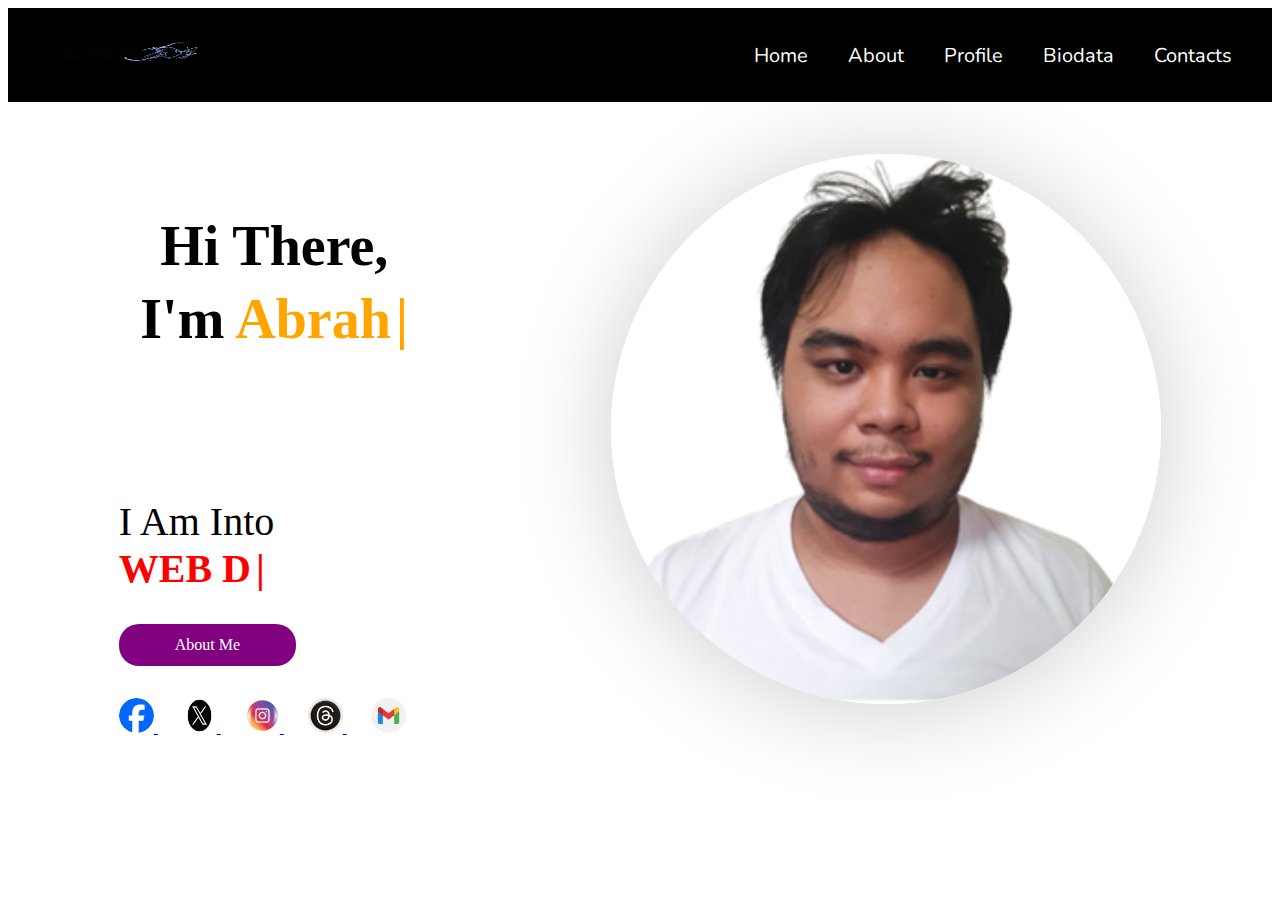
<file: IPT1_DAIGO/html/index.html>
<!DOCTYPE html>
    <html lang="en">
    <head>
        <meta charset="UTF-8">
        <meta name="viewport" content="width=device-width, initial-scale=1.0">
        <title>Portfolio</title>
        <link rel="icon" href="../Images/Crazy.png" type="image/png">
        <link rel="stylesheet" href="../style/style.css">
    </head>
    <body>

        <header>
            <div>
                <a href="../html/index.html"><img src="../Images/Crazy.png" alt="Logo"></a>
            </div>
            <nav>
                <a href="index.html">Home</a>
                <a href="../html/About.html">About</a>
                <a href="../html/Profile.html">Profile</a>
                <a href="../html/Biodata.html">Biodata</a>
                <a href="../html/Contacts.html">Contacts</a>
            </nav>
        </header>

        <main>
            <div class="content">
                <h1>Hi There, <br> I'm <span id="name-typing" class="name"></span></h1>
                <p>I Am Into <span id="highlight-typing" class="highlight"></span></p>                
                <a href="html/About.html" class="btn">About Me</a>
                <div class="social-icons">
                    <a href="https://www.facebook.com/profile.php?id=100011552898927">
                        <img src="../Images/fac.png" alt="Facebook">
                    </a>
                    <a href="https://x.com/aaaaadaigo">
                        <img src="../Images/x.png" alt="Twitter">
                    </a>
                    <a href="https://www.instagram.com/aaaaadaigo/">
                        <img src="../Images/ins1.png" alt="Instagram">
                    </a>
                    <a href="https://www.threads.net/@aaaaadaigo">
                        <img src="../Images/thre.png" alt="Threads">
                    </a>
                    <a href="https://mail.google.com/mail/u/0/#inbox">
                        <img src="../Images/gmail.png" alt="Gmail">
                    </a>
                </div>
                
            </div>
            <div class="avatar">
                <div class="avatar-container">
                    <img src="../Images/2x2.png" alt="Front" class="avatar-front">
                    <img src="../Images/2x2.1.png" alt="Back" class="avatar-back">
                </div>
            </div>
            
        </main>
        <script src="../script/script.js"></script>

    </body>
    </html>
</file>
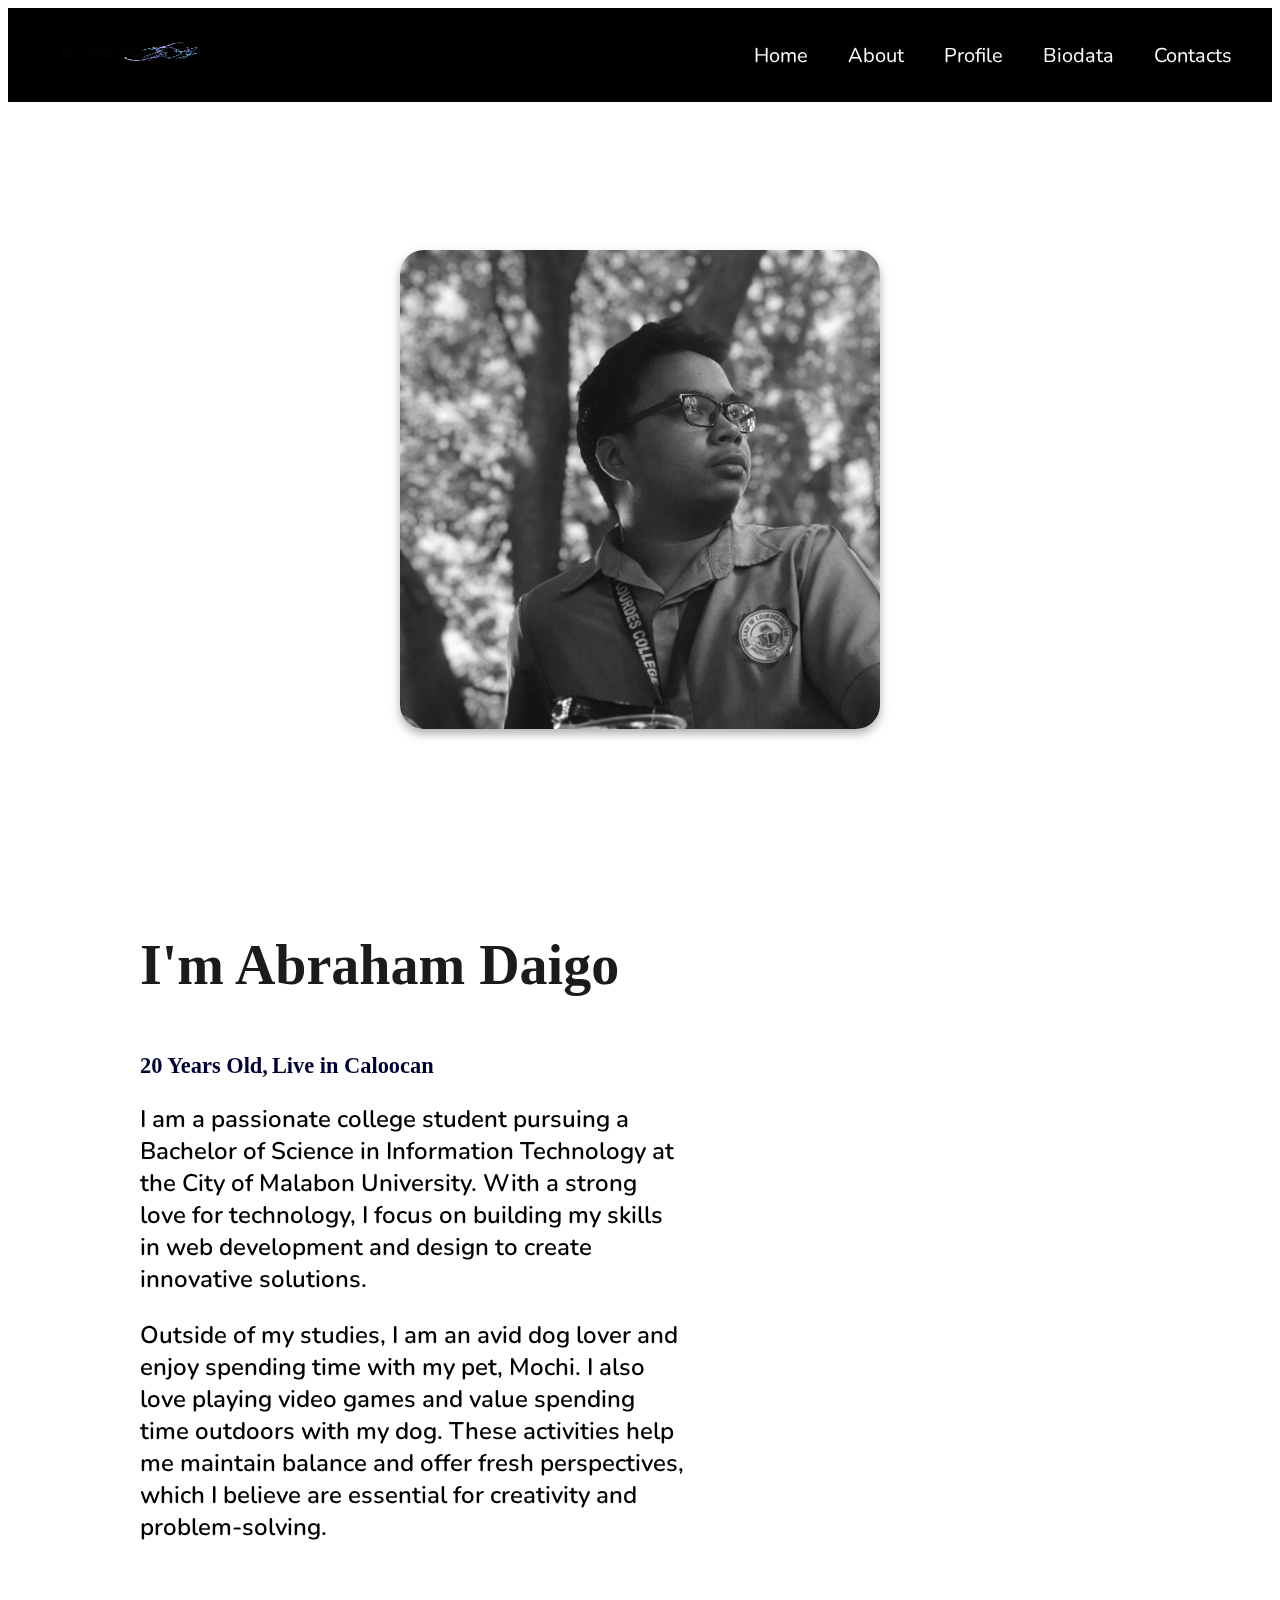
<file: IPT1_DAIGO/html/About.html>
<!DOCTYPE html>
<html lang="en">
<head>
    <meta charset="UTF-8">
    <meta name="viewport" content="width=device-width, initial-scale=1.0">
    <title>Portfolio</title>
    <link rel="icon" href="../Image/Crazy.png" type="image/png">
    <link rel="stylesheet" href="../style/style.css">
</head>
<body>

    <header>
        <div>
            <a href="../htmlindex.html"><img src="../Images/Crazy.png" alt="Logo"></a>
        </div>
        <nav>
            <a href="../html/index.html">Home</a>
            <a href="About.html">About</a>
            <a href="../html/Profile.html">Profile</a>
            <a href="../html/Biodata.html">Biodata</a>
            <a href="../html/Contacts.html">Contacts</a>
        </nav>
    </header>

    <main>
       
    <section class="about" id="about">
    
    
    <div class="row">

    <div class="image">
        <img draggable="false" class="tilt" src="../Images/ProfilePic.png" alt="">
    </div>
    <div class="content">
        <h3>I'm Abraham Daigo</h3>
        <span class="tag">20 Years Old,</span>
        <span class="tag">Live in Caloocan</span>
        
        
        <p>I am a passionate college student pursuing a Bachelor of Science 
            in Information Technology at the City of Malabon University. 
            With a strong love for technology, I focus on building my skills 
            in web development and design to create innovative solutions.
        </p>
        <p>Outside of my studies, I am an avid dog lover and enjoy spending 
            time with my pet, Mochi. I also love playing video games and value 
            spending time outdoors with my dog. These activities help me maintain 
            balance and offer fresh perspectives, which I believe are essential for 
            creativity and problem-solving.
        </p>

    </div>
    </div>
    </section>
    </main>
    
    <script src="../script/script.js"></script>

</body>
</html>
</file>
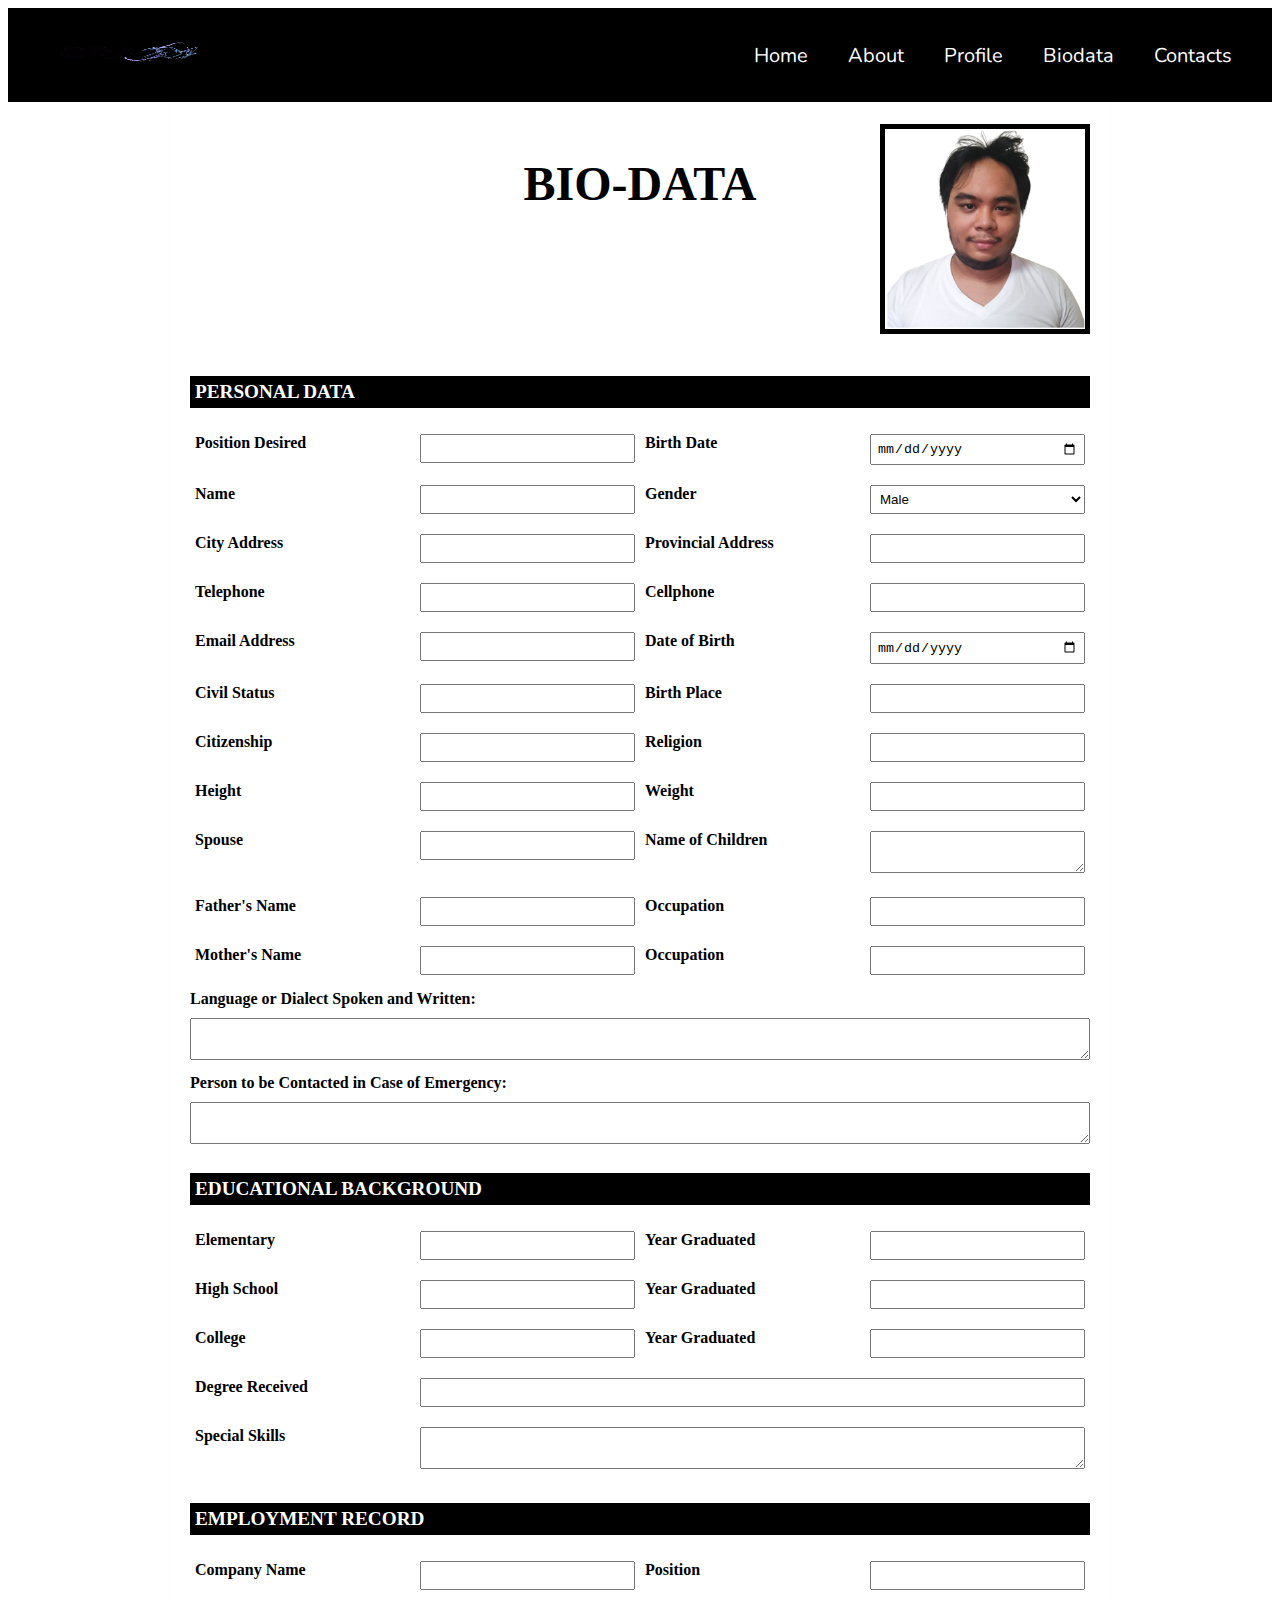
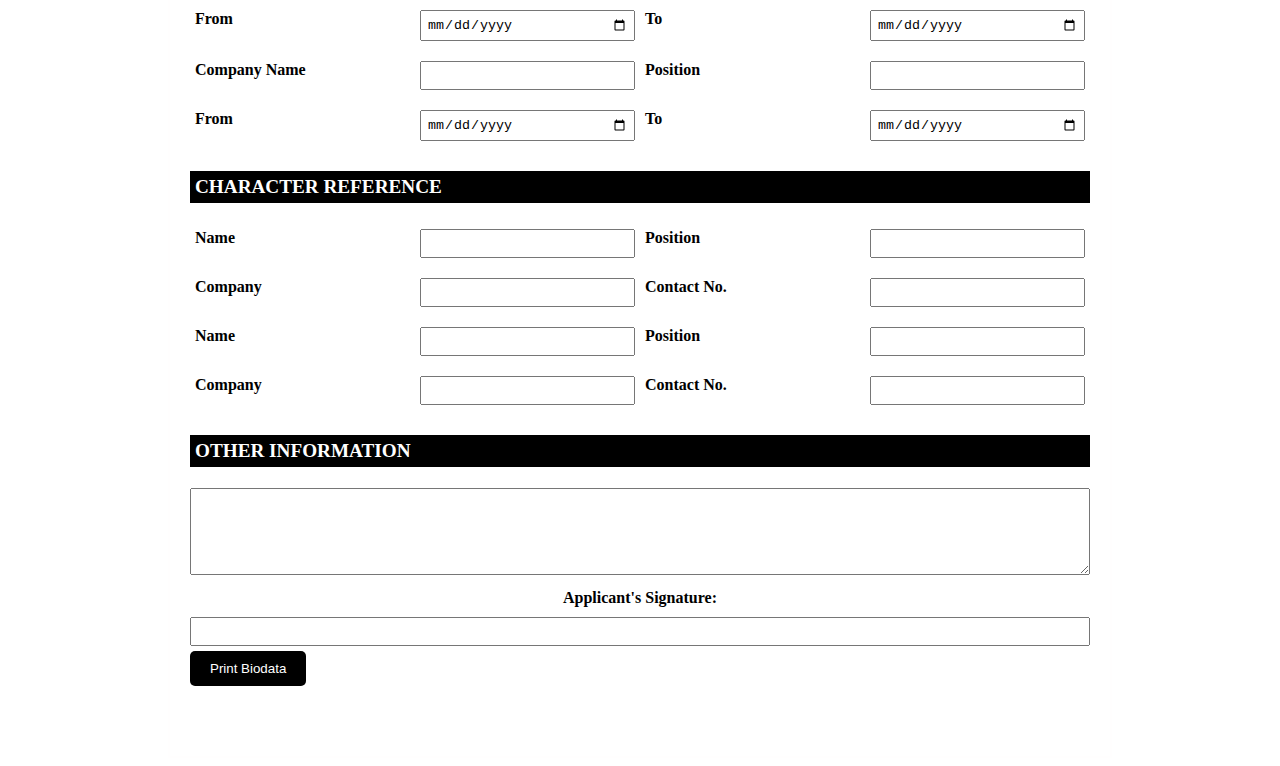
<file: IPT1_DAIGO/html/Biodata.html>
<!DOCTYPE html>
<html lang="en">

<head>
    <meta charset="UTF-8">
    <meta name="viewport" content="width=device-width, initial-scale=1.0">
    <title>Biodata Form</title>
    <link rel="icon" href="../Images/Crazy.png" type="image/png">
    <link rel="stylesheet" href="../style/style.css">
    <script src="../script/script.js"></script>
</head>

<body>

    <header>
        <div>
            <a href="../html/index.html"><img src="../Images/Crazy.png" alt="Logo"></a>
        </div>
        <nav>
            <a href="../html/index.html">Home</a>
            <a href="../html/About.html">About</a>
            <a href="../html/Profile.html">Profile</a>
            <a href="../Biodata.html">Biodata</a>
            <a href="../html/Contacts.html">Contacts</a>
        </nav>
    </header>

    <div class="container">
        <h1>BIO-DATA</h1>

        <div class="image-box">
              <img src="../Images/2x2.png" alt="Your Image">
        </div>

        <h2>PERSONAL DATA</h2>
        <table>
            <tr>
                <td><h4>Position Desired</h4></td>
                <td><input type="text" name="position-desired"></td>
                <td><h4>Birth Date</h4></td>
                <td><input type="date" name="date"></td>
            </tr>
            <tr>
                <td><h4>Name</h4></td>
                <td><input type="text" name="name"></td>
                <td><h4>Gender</h4></td>
                <td>
                    <select name="gender">
                        <option value="male">Male</option>
                        <option value="female">Female</option>
                        <option value="other">Other</option>
                    </select>
                </td>
            </tr>
            <tr>
                <td><h4>City Address</h4></td>
                <td><input type="text" name="city-address"></td>
                <td><h4>Provincial Address</h4></td>
                <td><input type="text" name="provincial-address"></td>
            </tr>
            <tr>
                <td><h4>Telephone</h4></td>
                <td><input type="tel" name="telephone"></td>
                <td><h4>Cellphone</h4></td>
                <td><input type="tel" name="cellphone"></td>
            </tr>
            <tr>
                <td><h4>Email Address</h4></td>
                <td><input type="email" name="email"></td>
                <td><h4>Date of Birth</h4></td>
                <td><input type="date" name="birth-date"></td>
            </tr>
            <tr>
                <td><h4>Civil Status</h4></td>
                <td><input type="text" name="civil-status"></td>
                <td><h4>Birth Place</h4></td>
                <td><input type="text" name="birth-place"></td>
            </tr>
            <tr>
                <td><h4>Citizenship</h4></td>
                <td><input type="text" name="citizenship"></td>
                <td><h4>Religion</h4></td>
                <td><input type="text" name="religion"></td>
            </tr>
            <tr>
                <td><h4>Height</h4></td>
                <td><input type="text" name="height"></td>
                <td><h4>Weight</h4></td>
                <td><input type="text" name="weight"></td>
            </tr>
            <tr>
                <td><h4>Spouse</h4></td>
                <td><input type="text" name="spouse"></td>
                <td><h4>Name of Children</h4></td>
                <td><textarea name="children"></textarea></td>
            </tr>
            <tr>
                <td><h4>Father's Name</h4></td>
                <td><input type="text" name="father-name"></td>
                <td><h4>Occupation</h4></td>
                <td><input type="text" name="father-occupation"></td>
            </tr>
            <tr>
                <td><h4>Mother's Name</h4></td>
                <td><input type="text" name="mother-name"></td>
                <td><h4>Occupation</h4></td>
                <td><input type="text" name="mother-occupation"></td>
            </tr>
        </table>

        <h4>Language or Dialect Spoken and Written:</h4>
        <textarea rows="2" name="language"></textarea>

        <h4>Person to be Contacted in Case of Emergency:</h4>
        <textarea rows="2" name="emergency-contact"></textarea>

        <h2>EDUCATIONAL BACKGROUND</h2>
        <table>
            <tr>
                <td><h4>Elementary</h4></td>
                <td><input type="text" name="elementary"></td>
                <td><h4>Year Graduated</h4></td>
                <td><input type="text" name="elementary-year"></td>
            </tr>
            <tr>
                <td><h4>High School</h4></td>
                <td><input type="text" name="high-school"></td>
                <td><h4>Year Graduated</h4></td>
                <td><input type="text" name="highschool-year"></td>
            </tr>
            <tr>
                <td><h4>College</h4></td>
                <td><input type="text" name="college"></td>
                <td><h4>Year Graduated</h4></td>
                <td><input type="text" name="college-year"></td>
            </tr>
            <tr>
                <td><h4>Degree Received</h4></td>
                <td colspan="3"><input type="text" name="degree"></td>
            </tr>
            <tr>
                <td><h4>Special Skills</h4></td>
                <td colspan="3"><textarea name="skills"></textarea></td>
            </tr>
        </table>

        <h2>EMPLOYMENT RECORD</h2>
        <table>
            <tr>
                <td><h4>Company Name</h4></td>
                <td><input type="text" name="company-name-1"></td>
                <td><h4>Position</h4></td>
                <td><input type="text" name="position-1"></td>
            </tr>
            <tr>
                <td><h4>From</h4></td>
                <td><input type="date" name="from-date-1"></td>
                <td><h4>To</h4></td>
                <td><input type="date" name="to-date-1"></td>
            </tr>
            <tr>
                <td><h4>Company Name</h4></td>
                <td><input type="text" name="company-name-2"></td>
                <td><h4>Position</h4></td>
                <td><input type="text" name="position-2"></td>
            </tr>
            <tr>
                <td><h4>From</h4></td>
                <td><input type="date" name="from-date-2"></td>
                <td><h4>To</h4></td>
                <td><input type="date" name="to-date-2"></td>
            </tr>
        </table>

        <h2>CHARACTER REFERENCE</h2>
        <table>
            <tr>
                <td><h4>Name</h4></td>
                <td><input type="text" name="reference-name-1"></td>
                <td><h4>Position</h4></td>
                <td><input type="text" name="reference-position-1"></td>
            </tr>
            <tr>
                <td><h4>Company</h4></td>
                <td><input type="text" name="reference-company-1"></td>
                <td><h4>Contact No.</h4></td>
                <td><input type="tel" name="reference-contact-1"></td>
            </tr>
            <tr>
                <td><h4>Name</h4></td>
                <td><input type="text" name="reference-name-2"></td>
                <td><h4>Position</h4></td>
                <td><input type="text" name="reference-position-2"></td>
            </tr>
            <tr>
                <td><h4>Company</h4></td>
                <td><input type="text" name="reference-company-2"></td>
                <td><h4>Contact No.</h4></td>
                <td><input type="tel" name="reference-contact-2"></td>
            </tr>
        </table>

        <h2>OTHER INFORMATION</h2>
        <textarea rows="5" name="other-information"></textarea>

        <div class="signature">
            <h4>Applicant's Signature:</h4>
            <input type="text" name="signature">
        </div>
        <button class="print-button" onclick="printBiodata()">
            Print Biodata
        </button>
    </div>
    <script src="../script/script.js"></script>
</body>

</html>
</file>
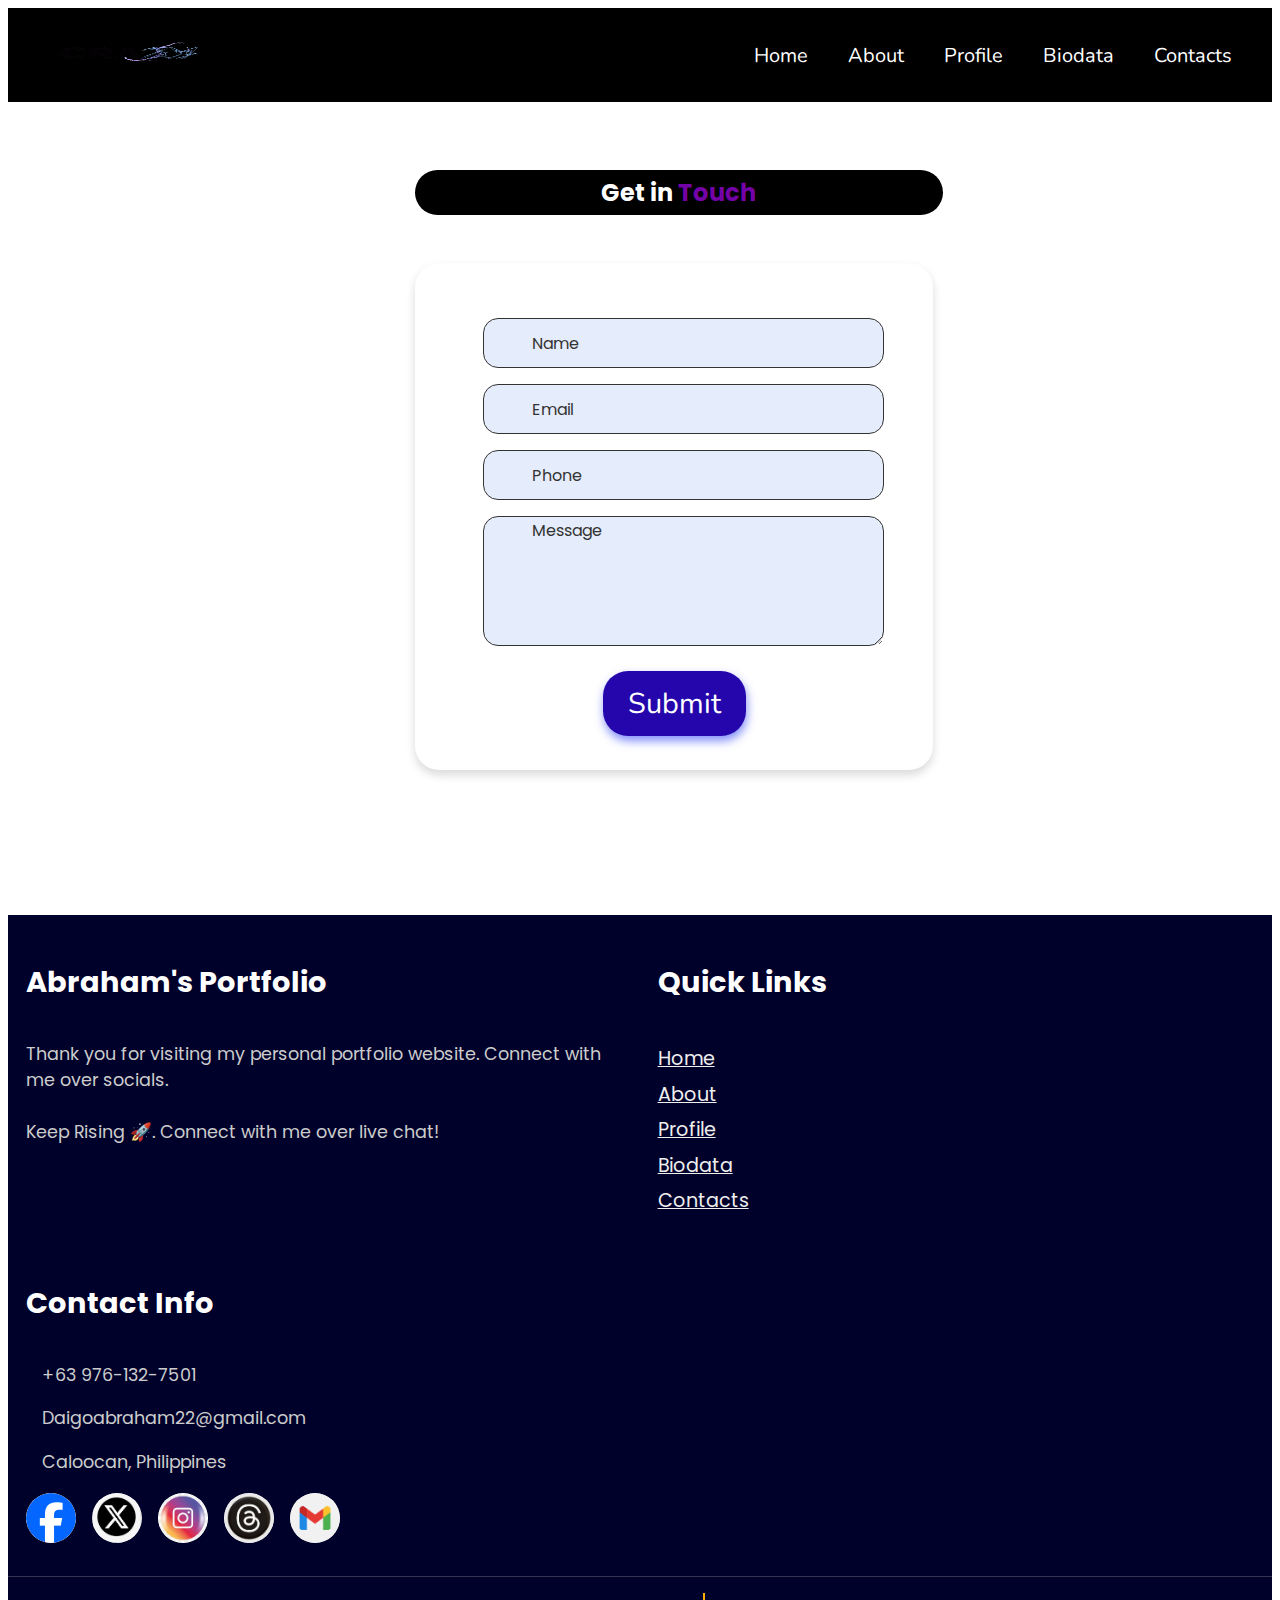
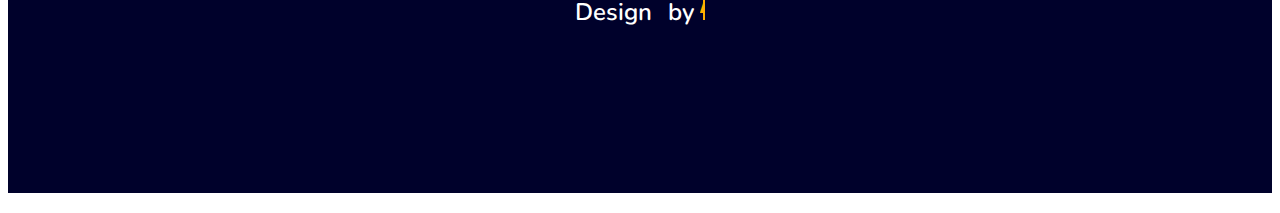
<file: IPT1_DAIGO/html/Contacts.html>
<!DOCTYPE html>
<html lang="en">
<head>
    <meta charset="UTF-8">
    <meta name="viewport" content="width=device-width, initial-scale=1.0">
    <title>Portfolio</title>
    <link rel="icon" href="Crazy.png" type="image/png">
    <link rel="stylesheet" href="../style/style.css">
</head>
<body>

    <header>
        <div>
            <a href="../html/index.html"><img src="../Images/Crazy.png" alt="Logo"></a>
        </div>
        <nav>
            <a href="../html/index.html">Home</a>
            <a href="../html/About.html">About</a>
            <a href="../html/Profile.html">Profile</a>
            <a href="../html/Biodata.html">Biodata</a>
            <a href="../Contacts.html">Contacts</a>
        </nav>
    </header>

    <main>

<section class="contact" id="contact">
  
    <h2 class="heading"><i class="fas fa-headset"></i> Get in <span>Touch</span></h2>
  
    <div class="container">
      <form id="contact-form">
        
        <div class="form-group">
          <div class="field">
            <input  type="text" name="name" placeholder="Name" required>
            <i class='fas fa-per'></i>
          </div>
          <div class="field">
            <input type="text" name="email" placeholder="Email" required>
            <i class='fas fa-envelope'></i>
          </div>
          <div class="field">
            <input type="text" name="phone" placeholder="Phone">
            <i class='fas fa-phone'></i>
          </div>
          <div class="message">
          <textarea placeholder="Message" name="message" required></textarea>
          <i class="fas fa-comment-dot"></i>
          </div>
          </div>
        <div class="button-area">
          <button type="submit">
            Submit <i class="fa fa-paper"></i></button>
        </div>
      </form>
    </div>
    </div>
  </section>

    </main>
    <script src="../script/script.js"></script>

    <section class="footer">

        <div class="box-container">
      
            <div class="box">
                <h3>Abraham's Portfolio</h3>
                <p>Thank you for visiting my personal portfolio website. Connect with me over socials. <br/> <br/> Keep Rising 🚀. Connect with me over live chat!</p>
            </div>
      
            <div class="box">
                <h3>Quick Links</h3>
                <a href="../html/index.html"><i class="fas fa-chevron-circle-right"></i> Home</a>
                <a href="../html/About.html"><i class="fas fa-chevron-circle-right"></i> About</a>
                <a href="../html/Profile.html"><i class="fas fa-chevron-circle-right"></i> Profile</a>
                <a href="../html/Biodata.html"><i class="fas fa-chevron-circle-right"></i> Biodata</a>
                <a href="../html/Contacts.html"><i class="fas fa-chevron-circle-right"></i> Contacts</a>
            </div>
      
            <div class="box">
                <h3>Contact Info</h3>
                <p> <i class="fas fa-phone"></i>+63 976-132-7501</p>
                <p> <i class="fas fa-envelope"></i>Daigoabraham22@gmail.com</p>
                <p> <i class="fas fa-map-marked-alt"></i>Caloocan, Philippines</p>
                <div class="share">
                    <a href="https://www.facebook.com/profile.php?id=100011552898927" class="fab fa-linkedin" aria-label="Facebook" target="_blank">
                        <img src="../Images/fac.png" alt="Facebook Logo" class="social-logo">
                    </a>
                    <a href="https://x.com/aaaaadaigo" class="fab fa-github" aria-label="GitHub" target="_blank">
                        <img src="../Images/x1.png" alt="Twitter Logo" class="social-logo">
                    </a>
                    <a href="https://www.instagram.com/aaaaadaigo/" class="fas fa-envelope" aria-label="Mail" target="_blank">
                        <img src="../Images/ins2.png" alt="Instagram Logo" class="social-logo">
                    </a>
                    <a href="https://www.threads.net/@aaaaadaigo" class="fab fa-twitter" aria-label="Twitter" target="_blank">
                        <img src="../Images/thre.png" alt="Threads Logo" class="social-logo">
                    </a>
                    <a href="https://mail.google.com/mail/u/0/#inbox" class="fab fa-telegram-plane" aria-label="Telegram" target="_blank">
                        <img src="../Images/gmail.png" alt="Gmail Logo" class="social-logo">
                    </a>
                </div>
                
            </div>
        </div>
      
        <h1 class="credit">Design <i class="fa fa-heart pulse"></i> by <a href="../html/index.html"><span class="typing"> Abraham Daigo </span></a></h1>
      
      </section>

      <script src="../script/script.js"></script>
</body>
</html>
</file>
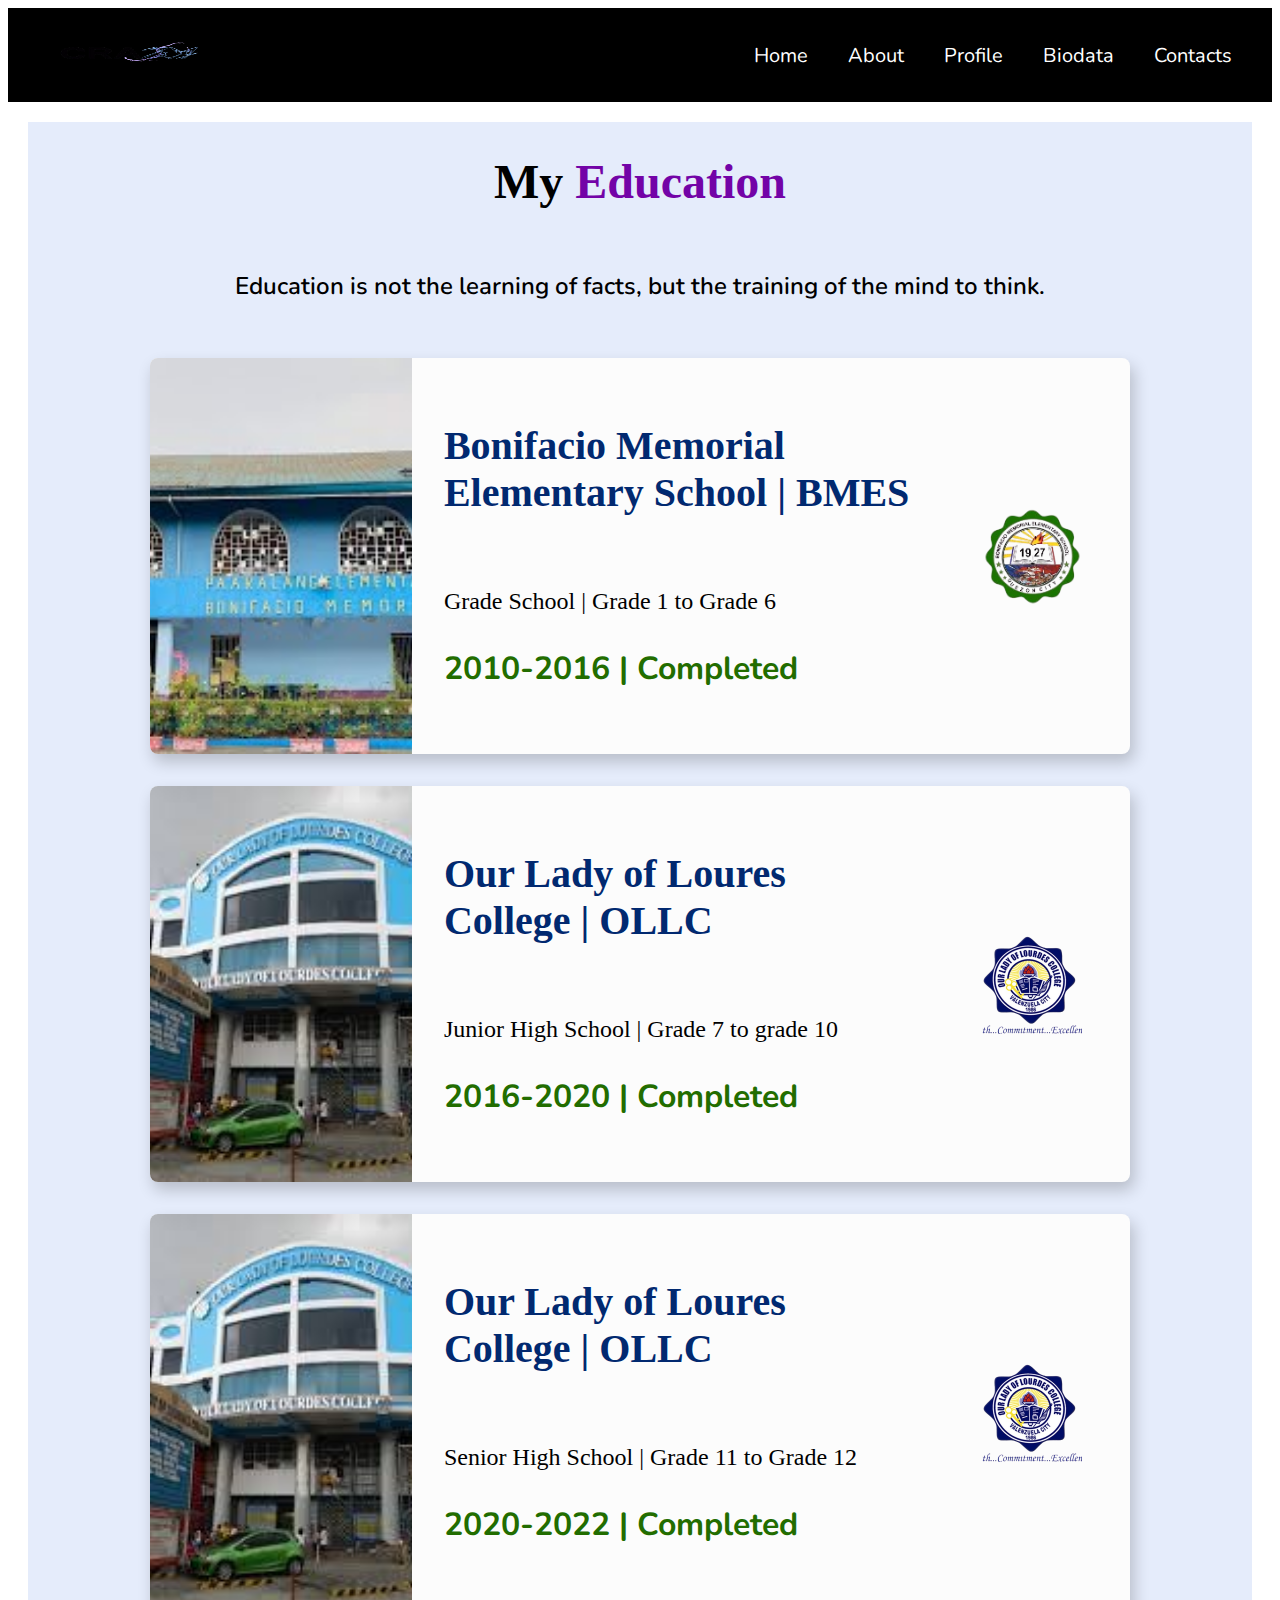
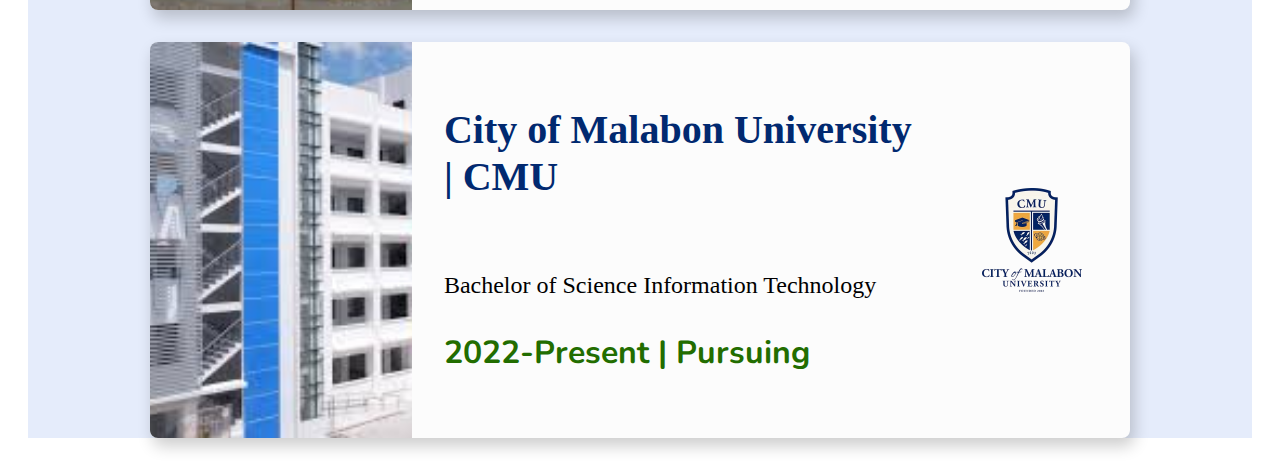
<file: IPT1_DAIGO/html/Profile.html>
<!DOCTYPE html>
<html lang="en">
<head>
    <meta charset="UTF-8">
    <meta name="viewport" content="width=device-width, initial-scale=1.0">
    <title>Portfolio</title>
    <link rel="icon" href="../ImagesCrazy.png" type="image/png">
    <link rel="stylesheet" href="../style/style.css">
</head>
<body>

    <header>
        <div>
            <a href="../html/index.html"><img src="../Images/Crazy.png" alt="Logo"></a>
        </div>
        <nav>
            <a href="../html/index.html">Home</a>
            <a href="../html/About.html">About</a>
            <a href="../html/Profile.html">Profile</a>
            <a href="../html/Biodata.html">Biodata</a>
            <a href="../html/Contacts.html">Contacts</a>
        </nav>
    </header>
    <main>

  <section class="education" id="education">

    <h1 class="heading"><i class="fas fa-graduation-cap"></i> My <span>Education</span></h1>
  
      <p class="qoute">Education is not the learning of facts, but the training of the mind to think.</p>
  
      <div class="box-container">
  
      <div class="box">
          <div class="image">
          <img draggable="false" src="../Images/bmes.png" alt="">
          </div>
          <div class="content">
          <h3>Bonifacio Memorial Elementary School | BMES</h3>
          <p> Grade School | Grade 1 to Grade 6</p>
          <h4> 2010-2016 | Completed </h4>
          </div>
          <div class="logo">
            <img src="../Images/bmes-logo.png" alt="Logo">
        </div>
      </div>
  
      <div class="box">
        <div class="image">
        <img draggable="false" src="../Images/ollc.png" alt="">
        </div>
        <div class="content">
        <h3> Our Lady of Loures College | OLLC </h3>
        <p> Junior High School | Grade 7 to grade 10  </p>
        <h4> 2016-2020 | Completed </h4>
        </div>
        <div class="logo">
            <img src="../Images/logo-ollc.png" alt="Logo">
        </div>
      </div>

      <div class="box">
        <div class="image">
        <img draggable="false" src="../Images/ollc.png" alt="">
        </div>
        <div class="content">
        <h3> Our Lady of Loures College | OLLC </h3>
        <p> Senior High School | Grade 11 to Grade 12 </p>
        <h4> 2020-2022 | Completed </h4>
        </div>
        <div class="logo">
            <img src="../Images/logo-ollc.png" alt="Logo">
        </div>
      </div>
      
      <div class="box">
          <div class="image">
          <img draggable="false" src="../Images/cmu.png" alt="">
          </div>
          <div class="content">
          <h3> City of Malabon University | CMU </h3>
          <p> Bachelor of Science Information Technology </p>
          <h4> 2022-Present | Pursuing </h4>
          </div>
          <div class="logo">
            <img src="../Images/cmu-logo.png" alt="Logo">
        </div>
      </div>
  
  </div>
  </section>
  </main>

  <script src="../script/script.js"></script>

</body>
</html>
</file>
<file: IPT1_DAIGO/style/style.css>
@import url("https://fonts.googleapis.com/css2?family=Poppins:wght@400;600;700&display=swap");
@import url("https://fonts.googleapis.com/css2?family=Nunito:ital,wght@0,300;0,400;0,600;0,700;1,300;1,400&display=swap");
    /* Header styles */
    header {
        display: flex;
        justify-content: space-between;
        align-items: center;
        background-color: #000000;
        color: #fff;
        padding: 20px 20px;
    }

    header nav a {
        color: rgb(255, 255, 255); /* Ensure it stays white */
    }
    
    /* Logo container */
    header div img {
        width: 200px;
        height: 50px;
    }

    /* Navigation styles */
    nav {
        display: flex;
    }

    nav a {
        color: rgb(255, 255, 255);
        text-decoration: none;
        margin: 0 15px;
        font-size: 20px;
        padding: 5px 10px;
        transition: background-color 0.3s;
        font-family: "Nunito";
    }

    nav a:hover {
        background-color: #555;
        border-radius: 5px;
    }
    /*Starts of About*/
    /* Main section styling */
    main {
        padding: 20px;
        display: flex;
        justify-content: space-around;
        align-items: flex-start;
    }
    
    /* Image section */
    /* about section starts */
.about {
    background: rgb(255, 255, 255);
  }
  .about .row {
    display: flex;
    flex-direction: row;
    gap: 2rem;
    flex-wrap: wrap;
    padding: 4rem;
  }
  .about .row .image {
    text-align: center;
    flex: 1 1 35rem;
  }
  .about .row .image img {
    margin: 4rem;
    width: 30rem;
    height: auto;
    border-radius: 5%;
    box-shadow: 0 5px 10px rgba(172, 104, 104, 0.6);
    mix-blend-mode: luminosity;
    transition: 0.3s;
    cursor: pointer;
  }
  .about .row .image img:hover {
    mix-blend-mode: normal;
  }
  .about .row .content {
    flex: 1 1 45rem;
    padding: 3rem;
  }
  .about .row .content h3 {
    color: rgb(27, 27, 27);
    font-size: 3.5rem;
  }
  .about .row .content .tag {
    font-size: 1.4rem;
    color: #020133;
    font-weight: 600;
    margin-top: 1rem;
  }
  .about .row .content p {
    font-size: 1.5rem;
    margin-top: 1.5rem;
    font-family: "Nunito";
    font-weight: 600;
    text-transform: none;
  }
  .about .row .content .box-container {
    display: flex;
    flex-wrap: wrap;
    gap: 1.5rem;
    font-family: "Nunito";
    font-weight: 600;
  }
  .about .row .content .box-container .box p {
    text-transform: none;
  }
  .about .row .content .box-container .box p span {
    color: #011aff;
  }

    
   /*Ends of About*/
    /*Start of Biodata*/
    h1 {
        font-size: 3em;
        font-weight: bold;
        text-align: center;
        margin-bottom: 20px;
        height: 200px;
    }
    
    h2 {
        font-size: 1.2em;
        background-color: #000000;
        padding: 5px;
        margin-top: 20px;
        color: white;
    }
    
    h4 {
        margin: 5px 0;
        font-size: 1em;
    }
    .container {
        max-width: 900px;
        margin: 0 auto;
        border: 2px solid #fffefe;
        padding: 20px;
        position: relative;
    }
    
    .image-box {
        border: 5px solid black;
        width: 200px;
        height: 200px;
        position: absolute;
        top: 20px;
        right: 20px;
    }
    .image-box img {
        width: 100%;
        height: 100%;
        object-fit: cover;
    }
    
    table {
        width: 100%;
        border-collapse: collapse;
    }
    
    table td {
        padding: 5px;
        vertical-align: top;
    }
    
    table td:nth-child(odd) {
        width: 25%;
    }
    
    table td:nth-child(even) {
        width: 25%;
    }
    
    textarea, input[type="text"], input[type="email"], input[type="tel"], input[type="date"], select {
        width: 100%;
        padding: 5px;
        margin: 5px 0;
        box-sizing: border-box;
    }
    
    .signature {
        text-align: center;
        margin-top: 0px;
    }
    
    nav a {
        margin: 0 10px;
        text-decoration: none;
        color: black;
    }
    
    nav a:hover {
        text-decoration: underline;
    }
    
    .print-button {
        margin-bottom: 50px; 
        padding: 10px 20px; 
        background-color: #000000; 
        color: white; 
        border: none; 
        border-radius: 5px; 
        cursor: pointer; 
    }
    /*Ends of Biodata*/
    /*Homepage*/
    .hero-section {
        display: flex;
        flex-direction: column; /* Stack items vertically */
        justify-content: center; /* Center items vertically */
        align-items: center; /* Center items horizontally */
        min-height: 100vh; /* Full screen height */
        padding: 5rem;
        background: url('background-pattern.png') no-repeat center center/cover;
        text-align: center; /* Center-align text */
    }
    .content {
        max-width: 50%;
        margin-bottom: 2rem; /* Add spacing between content and avatar */
    }
    .content h1 {
        font-size: 3.5rem;
        margin-bottom: 5.5rem;
        margin-top: 5.5rem;
        line-height: 1.3;
    }
    .content .name {
        color: orange;
        
    }
    .content p {
        font-size: 2.5rem; /* Adjust the size as needed */
        margin-bottom: 1rem; /* Optional: Adds some spacing below */
    }
    
    .content .highlight {
        font-size: 2.5rem;
        color: red;
        font-weight: bold;
        display: block; /* Ensure it appears on a new line */
        text-transform: uppercase; /* Optional: Make the text uppercase */
        
    }
    /* General Highlight Styling */
.highlight {
    font-size: 2.5rem;
    color: red;
    font-weight: bold;
    text-transform: uppercase;
    animation: fade-in 0.5s ease-in-out;
}

/* Keyframe Animation for Fading Text */
@keyframes fade-in {
    from {
        opacity: 0;
    }
    to {
        opacity: 1;
    }
}
    .btn {
        display: inline-block;
        margin-top: 1rem;
        padding: 0.75rem 3.5rem;
        background-color: purple;
        color: white;
        text-decoration: none;
        border-radius: 20px;
        transition: background-color 0.3s ease, transform 0.3s ease;
    }
    .btn:hover {
        background-color: darkviolet; /* Changes button color on hover */
        transform: scale(1.1); /* Slightly enlarges the button */
    }
    .social-icons {
        margin-top: 2rem;
    }  
    .social-icons a {
        margin-right: 1.5rem;
    }
    .social-icons img {
        width: 35px; /* Adjust the size as needed */
        height: 35px; /* Maintain aspect ratio */
        border-radius: 100%; /* Optional: Makes icons circular */
        transition: transform 0.3s; /* Adds a hover effect */
    }
    .social-icons img:hover {
        transform: scale(2.5); /* Grows the icon slightly on hover */
    }
    .avatar img {
        border-radius: 100%;
        width: 550px;
        height: 550px;
        box-shadow: 0 4px 100px rgba(0, 0, 0, 0.2);
        transition: transform 0.5s ease, box-shadow 0.5s ease;
        margin-top: 2rem; /* Adds spacing above the avatar */
    }
    .avatar img:hover {
        transform: scale(1.1); /* Slightly enlarges the avatar on hover */
        box-shadow: 0 8px 20px rgba(0, 0, 0, 0.4); /* Adds a deeper shadow */
    }
    /* Avatar Container */
.avatar-container {
    position: relative;
    width: 550px;
    height: 550px;
    perspective: 1000px; /* Allows the 3D flip effect */
}

/* Front and Back Images */
.avatar-front, .avatar-back {
    position: absolute;
    width: 100%;
    height: 100%;
    backface-visibility: hidden; /* Hides the back face when flipped */
    transition: transform 0.6s ease; /* Smooth transition */
}

/* The back image is initially rotated 180 degrees */
.avatar-back {
    transform: rotateY(180deg);
}

/* Avatar flip effect on hover */
.avatar-container:hover .avatar-front {
    transform: rotateY(180deg); /* Rotates front image to the back */
}

.avatar-container:hover .avatar-back {
    transform: rotateY(0deg); /* Rotates back image to the front */
}

/* Animation for the slide-in effect for "Abraham Daigo" */
@keyframes slide-in-name {
    from {
        transform: translateX(-100%); /* Start off-screen to the left */
        opacity: 0; /* Start invisible */
    }
    to {
        transform: translateX(0); /* Move to normal position */
        opacity: 1; /* Become visible */
    }
}
/* Optional animation for sliding effect for "Web Development" */
@keyframes slide-in {
    from {
        transform: translateX(-100%);
        opacity: 0;
    }
    to {
        transform: translateX(0);
        opacity: 1;
    }
}

/* Add this to make the cursor blink */
.blinking-cursor {
    display: inline-block;
    width: 2px;
    background-color: black;
    animation: blink 0.75s step-end infinite;
}

/* Keyframe Animation for the cursor blink */
@keyframes blink {
    50% {
        background-color: transparent;
    }
}

/* Apply the blinking cursor to the typed text */
#name-typing::after,
#highlight-typing::after {
    content: '|'; /* The blinking cursor character */
    display: inline-block;
    margin-left: 5px; /* Optional: Adds space between the text and cursor */
    animation: blink 0.75s step-end infinite;
}

/*end of homepage*/


/*Start of the Education*/
.heading span {
    color: rgb(115, 3, 167);
}
.education {
    background: #e5ecfb;
    min-height: 80vh;
  }
  .education .qoute {
    font-size: 1.5rem;
    text-align: center;
    font-family: "Nunito", sans-serif;
    font-weight: 600;
    margin-top: -6.5rem;
    margin-bottom: 1.5rem;
  }
  .education .box-container {
    display: flex;
    flex-wrap: wrap;
    justify-content: center;
    align-items: center;
    flex-direction: column;
  }
  .education .box-container .box {
    display: flex;
    flex-direction: row;
    width: 80%;
    border-radius: 0.5rem;
    box-shadow: 0.2rem 0.5rem 1rem rgba(0, 0, 0, 0.2);
    text-align: center;
    position: relative;
    margin-top: 2rem;
    overflow: hidden;
    transition: 0.3s;
    background: rgb(252, 252, 252);
  }
  .education .box-container .box:hover {
    transform: scale(1.03);
    box-shadow: 1rem 0.5rem 1.2rem rgba(0, 0, 0, 0.3);
  }
  .education .box-container .box .image {
    flex: 1 1 20rem;
    width: 120%;
  }
  .education .box-container .box img {
    object-fit: cover;
    position: relative;
    width: 100%;
    height: 100%;
  }
  .education .box-container .box .content {
    position: relative;
    display: flex;
    flex-direction: column;
    padding: 1rem;
    flex-wrap: wrap;
    flex: 1 1 70rem;
  }
  .education .box-container .box .content h3 {
    font-size: 2.5rem;
    color: #012970;
    padding: 0.5rem 0;
    font-weight: 600;
    text-align: left;
    margin-left: 1rem;
  }
  .education .box-container .box .content p {
    font-size: 1.5rem;
    margin-left: 1rem;
    text-align: left;
  }
  .education h4 {
    font-size: 2rem;
    color: rgb(34, 109, 0);
    text-align: left;
    margin: 1rem;
    font-family: "Nunito", sans-serif;
    font-weight: 700;
  }
  /* Styling for the logo container */
.education .box-container .box .logo {
    display: flex;
    justify-content: center;
    align-items: center;
    flex: 0 1 15rem; /* Adjust size as needed */
}
.education .box-container .box .logo img {
    width: 100%;
    height: auto;
    max-width: 100px; /* Adjust logo size */
}
  /* education media queries starts*/
  @media screen and (max-width: 600px) {
    .education .box-container .box {
      flex-direction: column;
      width: 100%;
    }
    .education .box-container .box .image {
      width: 100%;
      height: 25rem;
    }
    .education .box-container .box img {
      width: 100%;
    }
    .education .box-container .box .content {
      position: relative;
      display: flex;
      flex-direction: column;
      padding: 1rem;
      flex-wrap: wrap;
      flex: 0;
    }
    .education .box-container .box .logo {
        margin-top: 1rem; /* Adjust margin for logo in mobile view */
        flex: 0;
    }
    .education .btns {
      margin-top: 2rem;
      margin-left: 1rem;
      margin-right: 1rem;
      flex-wrap: wrap;
    }
  }
  /* education media queries ends*/
  /* education section ends */

 /* Footer section starts */
.footer {
    min-height: auto;
    padding-top: 0;
    background: rgb(0, 1, 43);
}

.footer .box-container {
    display: flex;
    justify-content: center;
    flex-wrap: wrap;
}

.footer .box-container .box {
    flex: 1 1 25rem;
    margin: 1.1rem;
}

.footer .box-container .box h3 {
    font-size: 1.8rem; /* Smaller heading size */
    color: #fff;
    padding-bottom: 0.5rem;
    font-weight: bold;
    font-family: "Poppins", sans-serif;
}

.footer .box-container .box p {
    font-size: 1.1rem;
    color: #ccc;
    padding: -1rem 0;
    text-transform: none;
    font-family: "Poppins", sans-serif;
}

.footer .box-container .box p i {
    padding-right: 1rem;
    color: #ffae00;
}

.footer .box-container .box a {
    font-size: 1.2rem; /* Smaller links */
    color: rgb(238, 238, 238);
    padding: 0.2rem 0;
    display: block;
    font-family: "Poppins", sans-serif;
    transition: color 0.6s ease, padding-left 0.5s ease; /* Smooth transition for color and padding */
}

.footer .box-container .box a:hover {
    color: #ffae00;
    padding-left: 1rem; /* Add some padding on the left to create an effect */
}

.footer .box-container .box .share {
    display: flex;
    flex-wrap: wrap;
    padding: -10rem 0;
}

.footer .box-container .box .share a {
    display: inline-block;
    margin-right: 1rem;
    padding: 0; /* Remove padding to allow the logo to fill the container */
    text-align: center;
    border-radius: 50%; /* Makes the link circular */
    background: rgb(230, 230, 230);
    color: #02094b;
    border: none;
    transition: 0.2s;
    width: 50px;  /* Adjust the size of the circle */
    height: 50px; /* Adjust the size of the circle */
    overflow: hidden; /* Ensure content does not overflow the circular container */
}


.footer .box-container .box .share a:hover {
    background: transparent;
    transform: scale(0.98);
    border: 0.1rem solid rgb(180, 178, 178);
    color: #ffae00;
}

.footer .credit {
    padding: 1rem 0 0 0;
    text-align: center;
    font-size: 1.5rem;
    font-family: "Nunito", sans-serif;
    font-weight: 600;
    color: #fff;
    border-top: 0.1rem solid #fff3;
}

.footer .credit a {
    color: #ffae00;
}

.footer .fa {
    color: #e90606;
    margin: 0 0.3rem;
    font-size: 1.5rem;
    animation: pound 0.35s infinite alternate;
}
.share a {
    display: inline-block;
    margin-right: 1rem;
}

.social-logo {
    width: 100%; /* Makes the logo fill the circular space */
    height: 100%; /* Makes the logo fill the circular space */
    border-radius: 50%; /* Ensure the logo inside is also circular */
    object-fit: contain; /* Ensures the logo maintains its aspect ratio */
    transition: transform 0.3s ease;
}


.social-logo:hover {
    transform: scale(2.5); /* Grows the icon slightly on hover */
}



@-webkit-keyframes pound {
    to {
        transform: scale(1.1);
    }
}

@keyframes pound {
    to {
        transform: scale(1.1);
    }
}

@media (max-width: 450px) {
    .footer .box-container .box {
        margin: 1.5rem;
    }
    .footer .box-container .box p {
        padding: 0.7rem;
    }
    .footer .box-container .box .share a {
        padding: 1.2rem;
    }
}
/* Footer text typing effect */
.typing {
    display: inline-block;
    font-family: "Courier New", Courier, monospace;
    font-size: 1.5rem;
    color: #ffae00; /* Text color */
    border-right: 0.15rem solid #ffae00; /* Cursor effect */
    padding-right: 0.2rem;
    white-space: nowrap;
    overflow: hidden;
    width: 0;
    animation: typing 4s steps(20) 1s forwards, blink 0.75s step-end infinite;
}

/* Typing effect animation */
@keyframes typing {
    from {
        width: 10;
    }
    to {
        width: 10%;
    }
}

/* Cursor blinking effect */
@keyframes blink {
    50% {
        border-color: transparent;
    }
}

/* Footer section ends */

/* contact section starts */
.contact h2 {
    font-size: 1.5rem;
    font-weight: bold;
    text-align: center; /* Centers the heading */
    margin-bottom: 3rem; /* Add some space below the heading */
    max-width: 1200px;
    font-family: "Poppins", sans-serif;
    border-radius: 1.5rem;
    margin-top: 3rem;
    width: 115%;
}

.contact .container {
    max-width: 1200px; /* Limit the width for better alignment */
    width: 100%;
    background: #fff;
    border-radius: 1.5rem;
    margin: 2rem auto; /* Center the container */
    box-shadow: 0 5px 10px rgba(0, 0, 0, 0.15);
    padding: 2rem; /* Padding inside the container */
    display: flex; /* Flexbox to align form and image */
    flex-wrap: wrap; /* Allow wrapping on smaller screens */
    justify-content: center; /* Center the content horizontally */
    gap: 2rem; /* Add space between form and image */
    margin-bottom: 125px;
}

.contact .content {
    display: flex;
    align-items: flex-start;
    justify-content: center;
    flex-direction: column; /* Stack form and image vertically on smaller screens */
    max-width: 100%;
}

.contact .content form {
    width: 120%;
    max-width: 500px; /* Limit form width */
    margin: 0 auto; /* Center the form */
}

.contact .content img {
    max-width: 50%; /* Limit image width */
    border-radius: 10px;
    box-shadow: 2px 2px 10px rgba(0, 0, 0, 0.1);
}

/* Form input and message styles */
.form-group .field {
    height: 50px;
    display: flex;
    position: relative;
    margin: 1rem 0;
    width: 105%;
}

form i {
    position: absolute;
    top: 50%;
    left: 18px;
    color: rgb(51, 51, 51);
    font-size: 17px;
    pointer-events: none;
    transform: translateY(-50%);
}

form .field input,
form .message textarea {
    width: 100%;
    height: 100%;
    outline: none;
    padding: 0 16px 0 48px;
    font-size: 16px;
    font-family: "Poppins", sans-serif;
    border-radius: 15px;
    border: 1px solid rgb(51, 51, 51);
    background: #e5ecfb;
}

.field input::placeholder,
.message textarea::placeholder {
    color: rgb(51, 51, 51);
}

.field input:focus,
.message textarea:focus {
    padding-left: 47px;
    border: 2px solid rgb(115, 3, 167);
}

.field input:focus ~ i,
.message textarea:focus ~ i {
    color: rgb(115, 3, 167);
}

form .message {
    position: relative;
    margin: 1rem 0;
    width: 105%;
}

form .message i {
    top: 25px;
    font-size: 20px;
    left: 15px;
}

form .message textarea {
    min-height: 130px;
    max-height: 130px;
    padding: 1px 20px 0 48px;
}

form .message textarea::-webkit-scrollbar {
    width: 0px;
}

form .button-area {
    display: flex;
    justify-content: center;
    margin-top: 1rem;
}

.button-area button {
    color: #fff;
    border: none;
    outline: none;
    font-size: 1.8rem;
    cursor: pointer;
    border-radius: 25px;
    padding: 13px 25px;
    background: #2506ad;
    box-shadow: 1px 5px 10px rgba(48, 68, 247, 0.6);
    transition: 0.3s ease;
    font-family: "Nunito", sans-serif;
}

.button-area button:hover {
    background: #421cecf5;
}

.button-area button i {
    position: relative;
    top: 6px;
    left: 2px;
    font-size: 1.5rem;
    transition: 0.3s;
    color: #fff;
}

.button-area button:hover i {
    left: 8px;
}

/* Contact section media queries */
@media (max-width: 900px) {
    .contact .container {
        margin: 3rem 1rem; /* Reduce margin on smaller screens */
        flex-direction: column; /* Stack form and image vertically */
        padding: 1rem;
    }

    .contact .content img {
        max-width: 80%; /* Make the image smaller on smaller screens */
        margin-bottom: 2rem;
    }

    .contact .content form {
        width: 100%;
        margin-right: 0;
    }
}
/*Ends of Contacts*/
</file>
